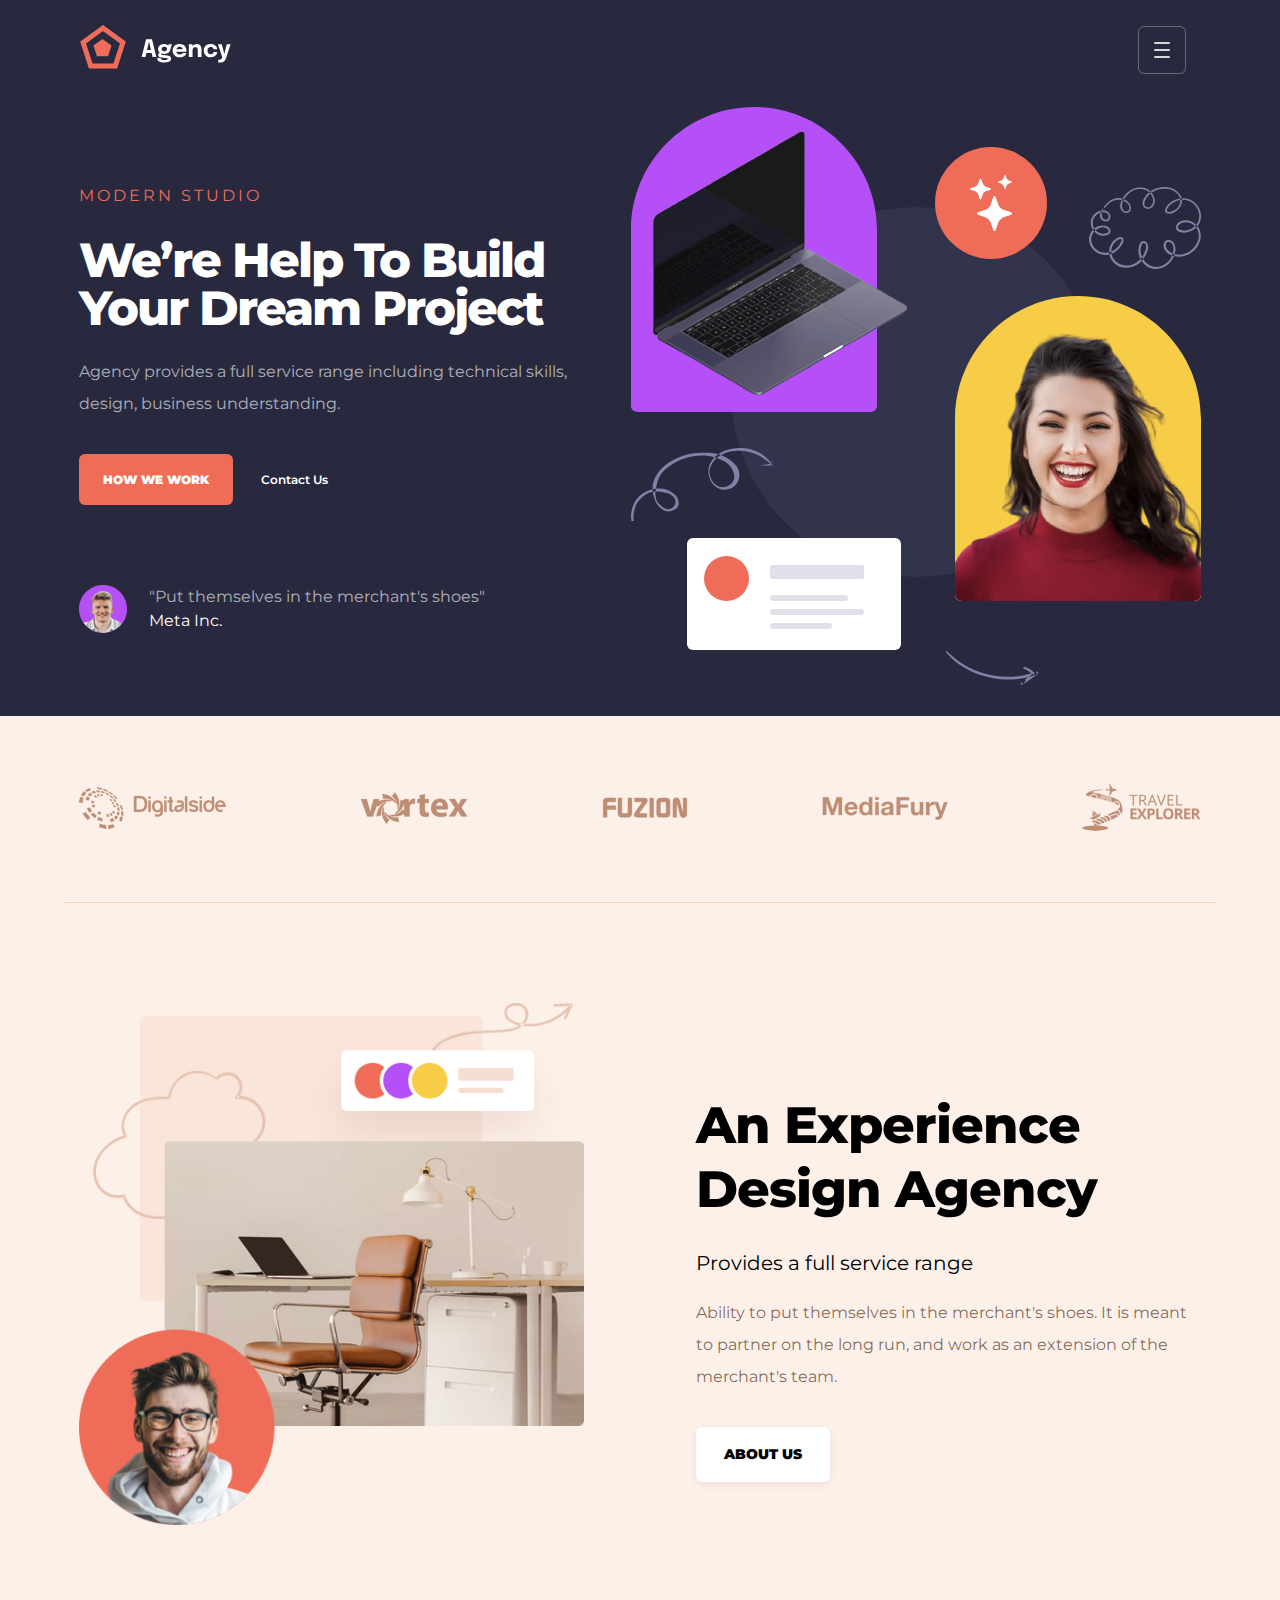
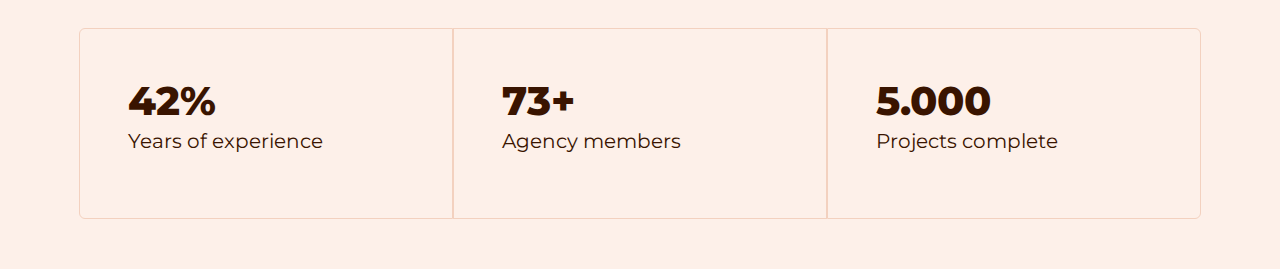
<file: Agency/index.html>
<!DOCTYPE html>
<html lang="en">

<head>
    <meta charset="UTF-8">
    <meta http-equiv="X-UA-Compatible" content="IE=edge">
    <meta name="viewport" content="width=device-width, initial-scale=1.0">
    <link rel="stylesheet" href="css/reset.css">
    <link rel="stylesheet" href="css/main.css">
    <title>Agency</title>
</head>

<body>
    <header class="header">
        <div class="header__inner container">
            <a href="" class="header__logo-link">
                <img src="./img/logo.svg" alt="" class="header__logo">
            </a>
            <nav class="header__nav">
                <ul class="header__list">
                    <li class="list__item">About</li>
                    <li class="list__item">Services</li>
                    <li class="list__item">Pricing</li>
                    <li class="list__item">Blog</li>
                </ul>
            </nav>
            <div class="header__action">
                <div class="action__button button button-outline">CONTACT</div>
            </div>
            <div class="header__popup-button">
                <div class="popup-button__inner">
                    <span class="popup-button__line" id="1"></span>
                    <span class="popup-button__line" id="2"></span>
                    <span class="popup-button__line" id="3"></span>
                </div>
            </div>
            <div class="header__popup"></div>
        </div>
    </header>
    <main class="main">
        <section class="hero">
            <div class="hero__inner container">
                <div class="hero__left">
                    <p class="hero__title title-big">We’re Help
                        To Build Your
                        Dream Project</p>
                    <p class="hero__desc desc">Agency provides a full service range including technical skills, design,
                        business understanding.</p>

                    <div class="hero__actions">
                        <div class="actions__about-button button button-inline-red">HOW WE WORK</div>
                        <div class="actions__contact-button button">Contact Us</div>
                    </div>


                    <div class="hero__review review-simple">
                        <div class="review__avatar">
                            <img src="./img/hero-avatar.png" alt="" class="avatar">
                        </div>
                        <div class="review__info">
                            <p class="review__text review-simple__text">"Put themselves in the merchant's shoes"</p>
                            <p class="review__author review-simple__author">Meta Inc.</p>
                        </div>
                    </div>
                </div>
                <div class="hero__right">
                    <img src="./img/hero-image.svg" alt="" class="hero__image">
                </div>
            </div>

        </section>
        <section class="logos">
            <div class="logos__inner container">
                <div class="logos__wrapper">
                    <img src="./img/Bitmap.png" alt="" class="logos__logo">
                </div>
                <div class="logos__wrapper">
                    <img src="./img/Bitmap-1.png" alt="" class="logos__logo">
                </div>
                <div class="logos__wrapper">
                    <img src="./img/Bitmap-2.png" alt="" class="logos__logo">
                </div>
                <div class="logos__wrapper">
                    <img src="./img/Bitmap-3.png" alt="" class="logos__logo">
                </div>
                <div class="logos__wrapper">
                    <img src="./img/Bitmap-4.png" alt="" class="logos__logo">
                </div>
            </div>
        </section>
        <section class="about">
            <div class="about__inner container">
                <div class="about__left">
                    <img src="./img/about-image.png" alt="" class="left__image">
                </div>
                <div class="about__right">
                    <p class="right__title title-medium">An Experience
                        Design Agency</p>
                    <p class="right__subtitle subtitle">Provides a full service range</p>
                    <p class="right__desc desc">Ability to put themselves in the merchant's shoes. It is meant to
                        partner on the long run, and work as an extension of the merchant's team.</p>
                    <div class="right__button button button-inline-white">ABOUT US</div>
                </div>
            </div>
        </section>
        <section class="stats">
            <div class="stats__inner container">
                <div class="stats__item">
                    <p class="stats__value">42%</p>
                    <p class="stats__text">Years of experience</p>
                </div>
                <div class="stats__item">
                    <p class="stats__value">73+</p>
                    <p class="stats__text">Agency members</p>
                </div>
                <div class="stats__item">
                    <p class="stats__value">5.000</p>
                    <p class="stats__text">Projects complete</p>
                </div>
            </div>
        </section>

    </main>
    <footer class="footer"></footer>
    <script src="./js/header.js" class=""></script>
    <script src="./js/anims.js" class=""></script>
    <script src="./js/animateplus.js" class=""></script>


</body>

</html>
</file>
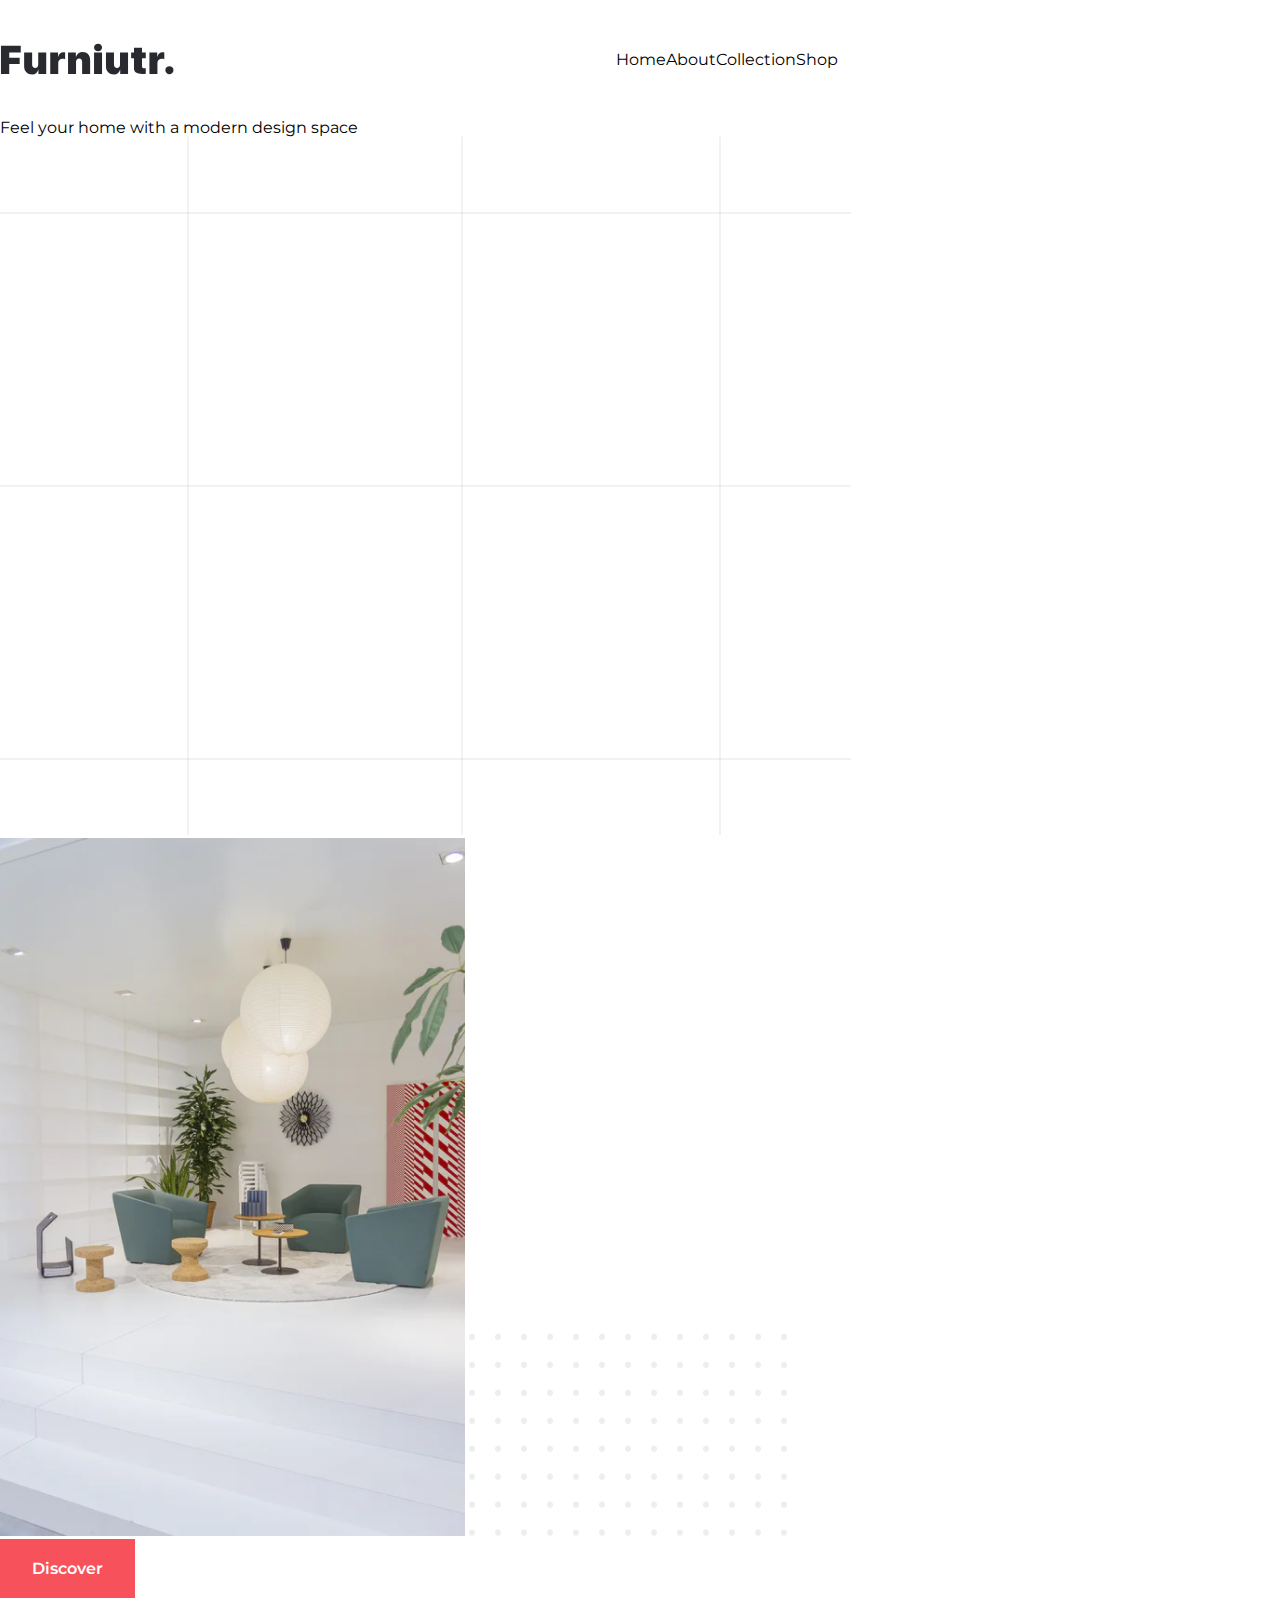
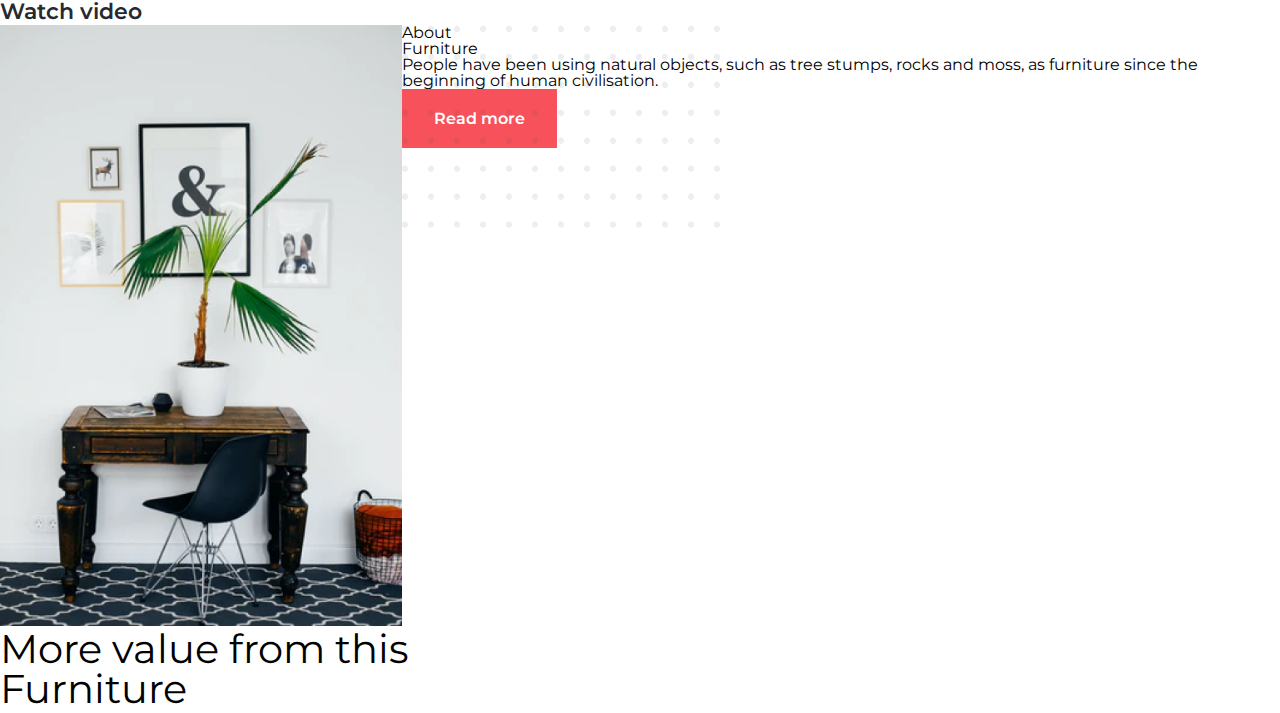
<file: Furniture/index.html>
<!DOCTYPE html>
<html lang="en">

<head>
    <meta charset="UTF-8">
    <meta http-equiv="X-UA-Compatible" content="IE=edge">
    <meta name="viewport" content="width=device-width, initial-scale=1.0">
    <link rel="stylesheet" href="css/reset.css">
    <link rel="stylesheet" href="css/main.css">
    <title>Furniutur.</title>
</head>

<body>
    <header class="header">
        <div class="header__inner container">
            <a href="" class="header__logo-link">
                <img src="./img/logo.svg" alt="" class="header__logo">
            </a>
            <nav class="header__nav">
                <ul id="menu" class="header__uo-list">
                    <li class="uo-list__item">Home</li>
                    <li class="uo-list__item">About</li>
                    <li class="uo-list__item">Collection</li>
                    <li class="uo-list__item">Shop</li>
                </ul>
            </nav>
            <div class="header__icons">
                <div class="header__checkout-icon gg-shopping-bag icon"></div>
                <div class="header__search-icon gg-search icon "></div>
            </div>
            <div id="burger-menu" class="header__burger-menu burger-menu">
                <div class="burger-menu__top-line burger-menu__line"></div>
                <div class="burger-menu__middle-line burger-menu__line"></div>
                <div class="burger-menu__bottom-line burger-menu__line"></div>
            </div>
            <div id="popup" class="header__popup"></div>
        </div>
    </header>
    <main class="main">
        <section class="hero-section">
            <div class="hero-section__inner container">
                <p class="hero-section__title title">Feel your home
                    with a modern design
                    space</p>
                <p class="hero-section__desc desc"></p>
                <img src="./img/hero-bg.png" alt="" class="hero-section__bg">
                <div class="hero-section__item-pattern">
                    <img src="./img/hero-item.png" alt="" class="hero-section__item">
                    <img src="./img/hero-pattern.png" alt="" class="hero-section__pattern">
                </div>
                <div class="hero-section__bottom">
                    <div class="hero-section__button button button-red">Discover</div>
                    <div class="hero-section__wv-button wv-button">
                        <div class="wv-button__icon">
                            <div class="gg-shape-triangle icon"></div>
                        </div>
                        <p class="wv-button__title">Watch video</p>
                    </div>
                </div>
            </div>
        </section>
        <section class="ptd-section">
            <div class="ptd-section__inner container">
                <div class="ptd-section__left">
                    <img src="./img/ptd-item.png" alt="" class="ptd-section__image">
                    <div class="left__rect-1"></div>
                    <div class="left__rect-2"></div>
                    <img src="./img/hero-pattern.png" alt="" class="ptd-section__pattern">
                </div>
                <div class="ptd-section__right">
                    <p class="ptd-section__title title">About<br><span class="outline-text">Furniture</span></p>
                    <p class="ptd-section__desc desc">People have been using natural objects, such as tree
                        stumps, rocks and moss, as furniture since the
                        beginning of human civilisation. </p>
                    <div class="ptd-section__button button button-red">Read more</div>
                </div>

            </div>

        </section>
        <section class="review-p-section">
            <div class="review-p-section__inner container">
                <p class="review-p-section__title title">More value from this<br><span class="outline-text">Furniture</span> </p>
            </div>
        </section>
    </main>
    <script src="./js/header.js" class=""></script>
</body>

</html>
</file>
<file: Agency/css/main.css>
@import url(https://fonts.googleapis.com/css?family=Montserrat:100,200,300,regular,500,600,700,800,900,100italic,200italic,300italic,italic,500italic,600italic,700italic,800italic,900italic);
:root {
  --header-height: 100;
  --container-width: 1140;
  --container-pd: 15;
  --body-color: #FDF0E9;
  --accent-color: #EF6C57;
  --text-color: white;
  --text-sub-color: #B2B2BA;
  --text-accent-color: #EF6C57;
  /*========== Font and typography ==========*/
  --body-font: 'Montserrat';
  --normal-font-size: 1rem;
  --font-medium: 500;
  --font-semi-bold: 600;
  --font-black: 900;
  /*========== z index ==========*/
  --z-tooltip: 10;
  --z-fixed: 100;
}

/*=============== BASE ===============*/
* {
  -webkit-box-sizing: border-box;
          box-sizing: border-box;
}

html {
  scroll-behavior: smooth;
}

body {
  margin: var(--header-height) 0 0 0;
  font-family: var(--body-font);
}

ul {
  list-style: none;
}

a {
  text-decoration: none;
}

img {
  max-width: 100%;
  height: auto;
}

button,
input {
  border: none;
  outline: none;
}

button {
  cursor: pointer;
  font-family: var(--body-font);
  font-size: var(--normal-font-size);
}

.title-big {
  font-style: normal;
  font-weight: 800;
  font-size: 4.5rem;
  line-height: 5rem;
  letter-spacing: -2px;
}

.subtitle {
  font-style: normal;
  font-weight: 400;
  font-size: 1.25rem;
  line-height: 2rem;
}

.title-medium {
  font-style: normal;
  font-weight: 800;
  font-size: 3.5rem;
  line-height: 4rem;
  letter-spacing: -1px;
}

.title-small {
  font-style: normal;
  font-weight: 800;
  font-size: 2.5rem;
  line-height: 3rem;
}

.title-extra-small {
  font-style: normal;
  font-weight: 700;
  font-size: 1.5rem;
  line-height: 2rem;
}

.desc {
  font-style: normal;
  font-weight: 400;
  font-size: 1rem;
  line-height: 2rem;
  /* or 200% */
  /* Text_Dark_Gray */
  color: rgba(57, 20, 0, 0.64);
}

.button {
  cursor: pointer;
  color: white;
  display: inline-block;
  font-style: normal;
  font-weight: 600;
  line-height: 27px;
  font-size: 0.875rem;
  padding: 1em 2em;
  border-radius: calc(6 / 16 * 1rem);
}

.button-outline {
  border: 1px solid rgba(255, 255, 255, 0.295743);
  -webkit-box-sizing: border-box;
          box-sizing: border-box;
}

.button-inline-red {
  font-weight: 900;
  background-color: var(--accent-color);
  color: white;
}

.button-inline-white {
  font-weight: 900;
  background-color: white;
  -webkit-box-shadow: 0px 0.1875rem 0.5625rem rgba(57, 20, 0, 0.08);
          box-shadow: 0px 0.1875rem 0.5625rem rgba(57, 20, 0, 0.08);
  border-radius: 0.375rem;
  color: black;
}

.header {
  z-index: 10;
  width: 100%;
  background-color: #28293E;
  height: calc(var(--header-height) / 16 * 1rem);
  position: fixed;
  left: 0;
  top: 0;
}

.header__inner {
  position: relative;
  color: white;
  height: 100%;
  display: -webkit-box;
  display: -ms-flexbox;
  display: flex;
  -webkit-box-pack: justify;
      -ms-flex-pack: justify;
          justify-content: space-between;
  -webkit-box-align: center;
      -ms-flex-align: center;
          align-items: center;
}

.header__list {
  cursor: pointer;
  display: -webkit-box;
  display: -ms-flexbox;
  display: flex;
  -webkit-box-align: center;
      -ms-flex-align: center;
          align-items: center;
  gap: calc(100 / 16 * 1rem);
}

.header__list .list__item:hover {
  color: var(--accent-color);
  -webkit-transition: color 0.5s ease-in-out;
  transition: color 0.5s ease-in-out;
}

.header__popup {
  overflow: hidden;
  padding: 4.5rem 1rem 1rem 3rem;
  width: 100vw;
  height: 100vh;
  top: -1000px;
  left: 0;
  position: fixed;
  background-color: #28293E;
  -webkit-transition: top 0.5s;
  transition: top 0.5s;
}

.header__popup .header__list {
  font-size: 3rem;
  display: -webkit-box;
  display: -ms-flexbox;
  display: flex;
  -webkit-box-orient: vertical;
  -webkit-box-direction: normal;
      -ms-flex-direction: column;
          flex-direction: column;
  -webkit-box-align: start;
      -ms-flex-align: start;
          align-items: flex-start;
  gap: 2rem;
  z-index: 10;
}

.header__popup .header__list .list__item:hover {
  color: var(--accent-color);
  -webkit-transition: color 0.5s ease;
  transition: color 0.5s ease;
}

.header .--popup-active {
  left: 0;
  top: 0;
  position: fixed;
  -webkit-transition: top 0.5s;
  transition: top 0.5s;
}

.header__popup-button {
  cursor: pointer;
  position: absolute;
  top: -1000px;
  display: -webkit-box;
  display: -ms-flexbox;
  display: flex;
  -webkit-box-align: center;
      -ms-flex-align: center;
          align-items: center;
  -webkit-box-pack: center;
      -ms-flex-pack: center;
          justify-content: center;
  width: 3rem;
  height: 3rem;
  border: 1px solid rgba(255, 255, 255, 0.295743);
  -webkit-box-sizing: border-box;
          box-sizing: border-box;
  border-radius: 6px;
}

.header__popup-button .popup-button__inner {
  width: 1rem;
  height: 1rem;
  display: -webkit-box;
  display: -ms-flexbox;
  display: flex;
  -webkit-box-orient: vertical;
  -webkit-box-direction: normal;
      -ms-flex-direction: column;
          flex-direction: column;
  -webkit-box-pack: justify;
      -ms-flex-pack: justify;
          justify-content: space-between;
}

.header__popup-button .popup-button__line {
  display: block;
  width: 1rem;
  height: 0.1rem;
  background: #D8D8D8;
  border-radius: 1px;
}

.header .--popup-button-active {
  z-index: 10;
}

.main {
  padding: calc(var(--header-height) / 16 * 1rem) 0px 0px 0px;
}

.hero {
  background-color: #28293E;
  /* 
    &__images {
        position: relative;
        z-index : 1;
        top     : 0;
        width   : rem(500);
        height  : rem(500);
        font-size: 0.85rem;


        .hero-notebook {
            width: calc(276 / 16 * 1em);

            position: absolute;
            left    : 0;
            top     : rem(70);
        }


        .hero-human {
            width: calc(246 / 16 * 1em);
            position: absolute;
            right   : 0;
            top     : rem(190);
        }


        .hero-card {
            width: calc(214 / 16 * 1em);

            position: absolute;
            left    : rem(70);
            bottom  : rem(30);
        }


        .hero-round {
            width: calc(112 / 16 * 1em);

            position: absolute;
            top     : rem(60);
            right   : rem(160);
        }



        .hero__round {
            z-index         : -1;
            position        : absolute;
            top             : 50%;
            left            : 50%;
            transform       : translate(-50%, -50%);
            width           : calc(246 / rem(300) * 1em);
            height           : calc(246 / rem(300) * 1em);
            border-radius   : 100vw;
            background-color: #32334C;
        }
    } */
}

.hero__inner {
  display: -webkit-box;
  display: -ms-flexbox;
  display: flex;
  -webkit-box-pack: justify;
      -ms-flex-pack: justify;
          justify-content: space-between;
}

.hero__pattern {
  position: relative;
  width: 100%;
}

.hero__pattern .pattern__inner {
  position: absolute;
  top: 15%;
  left: 600px;
  z-index: 1;
  width: 7.5rem;
}

.hero__title {
  z-index: 100;
  padding: 5rem 0px 0px 0px;
  font-style: normal;
  font-weight: 800;
  font-size: calc(clamp(3.5rem, 4.5vw, 4.5rem));
  line-height: 5rem;
  /* or 111% */
  letter-spacing: -0.125rem;
  /* Text_Light */
  color: #FFFFFF;
  max-width: 34.375rem;
}

.hero__title:before {
  content: 'MODERN STUDIO';
  display: block;
  margin: 0px 0px 1.5rem 0px;
  font-style: normal;
  font-weight: 400;
  font-size: 1rem;
  line-height: 2rem;
  /* identical to box height, or 200% */
  letter-spacing: 3px;
  text-transform: uppercase;
  /* Text_Light_Accent */
  color: #EF6D58;
}

.hero__desc {
  margin: 1.5rem 0px 2.125rem 0px;
  font-style: normal;
  font-weight: 400;
  font-size: 1rem;
  line-height: 2rem;
  /* or 200% */
  /* Text_Light_Gray */
  color: rgba(255, 255, 255, 0.64);
  max-width: 31.25rem;
}

.hero__actions {
  padding: 0px 0px 5rem 0px;
}

.hero__actions .actions__about-button {
  font-size: 0.875rem;
}

.hero__actions .actions__contact-button {
  font-size: 0.875rem;
}

.hero__review {
  padding: 0px 0px 5rem 0px;
}

.hero__right {
  display: -webkit-box;
  display: -ms-flexbox;
  display: flex;
  -webkit-box-align: center;
      -ms-flex-align: center;
          align-items: center;
  font-size: 0.9rem;
}

.logos {
  background-color: #FDF0E9;
  height: 11.6875rem;
  display: -webkit-box;
  display: -ms-flexbox;
  display: flex;
  -webkit-box-align: center;
      -ms-flex-align: center;
          align-items: center;
  -webkit-box-pack: center;
      -ms-flex-pack: center;
          justify-content: center;
}

.logos__inner {
  width: 100%;
  height: 100%;
  display: -webkit-box;
  display: -ms-flexbox;
  display: flex;
  -webkit-box-align: center;
      -ms-flex-align: center;
          align-items: center;
  -webkit-box-pack: justify;
      -ms-flex-pack: justify;
          justify-content: space-between;
  -ms-flex-wrap: wrap;
      flex-wrap: wrap;
  border-bottom: 1px solid #F3D1BF;
  -webkit-column-gap: 10%;
          column-gap: 10%;
}

.about {
  background-color: #FDF0E9;
  padding: 6.25rem 0px 3.125rem 0px;
}

.about__inner {
  display: -ms-grid;
  display: grid;
  -ms-grid-columns: (minmax(30ch, 1fr))[auto-fit];
      grid-template-columns: repeat(auto-fit, minmax(30ch, 1fr));
  grid-gap: 10%;
}

.about__right .right__title {
  margin: 5.625rem 0px 1.625rem 0px;
  font-size: calc(clamp(2.5rem, 4vw , 3.5rem));
}

.about__right .right__subtitle {
  margin: 0px 0px 1.125rem 0px;
}

.about__right .right__desc {
  margin: 0px 0px 2.125rem 0px;
  max-width: 50ch;
}

.review-simple {
  display: -webkit-box;
  display: -ms-flexbox;
  display: flex;
  gap: 1.375rem;
}

.review-simple__text {
  font-style: normal;
  font-weight: 400;
  font-size: 1rem;
  line-height: 1.5rem;
  /* identical to box height, or 200% */
  /* Text_Light_Gray */
  color: rgba(255, 255, 255, 0.64);
}

.review-simple__author {
  font-style: normal;
  font-weight: 400;
  font-size: 1rem;
  line-height: 1.5rem;
  /* identical to box height, or 200% */
  /* Text_Light */
  color: #FFFFFF;
}

.stats {
  background: #FDF0E9;
  padding: 3.125rem 0px 3.125rem 0px;
}

.stats__inner {
  display: -ms-grid;
  display: grid;
  -ms-grid-columns: (minmax(30ch, 1fr))[auto-fit];
      grid-template-columns: repeat(auto-fit, minmax(30ch, 1fr));
}

.stats__item {
  padding: 3rem;
  border: 1px solid #F3D1BF;
}

.stats__item:nth-child(1) {
  border-radius: 0.375rem 0px 0px 0.375rem;
}

.stats__item:nth-child(3) {
  border-radius: 0 0.375rem 0.375rem 0;
}

.stats__text {
  margin: 0px 0px 0.8125rem 0px;
  font-style: normal;
  font-weight: 400;
  font-size: 1.25rem;
  line-height: 2rem;
  /* identical to box height, or 160% */
  /* Text_Dark */
  color: #391400;
}

.stats__value {
  font-style: normal;
  font-weight: 800;
  font-size: 2.5rem;
  line-height: 3rem;
  /* identical to box height, or 120% */
  /* Text_Dark */
  color: #391400;
}

.container {
  max-width: calc(var(--container-width) / 16 * 1rem);
  margin-left: auto;
  margin-right: auto;
  padding-left: calc(var(--container-pd) / 16 * 1rem);
  padding-right: calc(var(--container-pd) / 16 * 1rem);
}

@media (max-width: 1300px) {
  .container {
    max-width: 90vw;
  }
  .header__list {
    display: none;
  }
  .header__action {
    display: none;
  }
  .header__popup-button {
    top: 50%;
    -webkit-transform: translateY(-50%);
            transform: translateY(-50%);
    right: 1.875rem;
    -webkit-transition: all 0.5s ease-in-out;
    transition: all 0.5s ease-in-out;
  }
  .hero__title {
    font-size: 3rem;
    line-height: 1;
  }
  .hero__actions .actions__contact-button {
    font-size: 0.75rem;
  }
  .hero__actions .actions__about-button {
    font-size: 0.75rem;
  }
  .hero__right {
    display: -webkit-box;
    display: -ms-flexbox;
    display: flex;
    -webkit-box-align: center;
        -ms-flex-align: center;
            align-items: center;
    -webkit-box-pack: center;
        -ms-flex-pack: center;
            justify-content: center;
  }
  .logos__inner {
    -ms-flex-wrap: wrap;
        flex-wrap: wrap;
  }
  .logos__inner .logos__logo {
    -webkit-box-flex: 0;
        -ms-flex: 0 1 auto;
            flex: 0 1 auto;
  }
}

@media (max-width: 900px) {
  .hero__title {
    padding: 0px 0px 0px 0px;
  }
  .hero__inner {
    -webkit-box-orient: vertical;
    -webkit-box-direction: normal;
        -ms-flex-direction: column;
            flex-direction: column;
  }
  .hero__left {
    -webkit-box-ordinal-group: 3;
        -ms-flex-order: 2;
            order: 2;
  }
  .hero__right {
    -webkit-box-ordinal-group: 2;
        -ms-flex-order: 1;
            order: 1;
  }
  .hero__image {
    width: 70%;
  }
  .about {
    padding: 3.125rem 0px 5rem 0px;
  }
  .about__inner {
    grid-gap: 7.5%;
  }
  .about__right .right__title {
    margin: 0px;
  }
}

@media (max-width: 900px) and (max-width: 480px) {
  :root {
    --header-height: 80;
  }
  .container {
    max-width: 95vw;
  }
  .logos {
    height: 15rem;
  }
  .hero__title {
    font-size: 2.2rem;
    line-height: 1.5;
    padding: 0rem 0px 0px 0px;
  }
  .hero__actions {
    padding: 0px 0px 3.125rem 0px;
  }
  .hero__review {
    padding: 0px 0px 1.875rem 0px;
  }
}

@media (max-width: 900px) and (max-width: 370px) {
  .hero__title {
    font-size: 1.9rem;
    line-height: 1.5;
    padding: 0px 0px 0px 0px;
  }
  .hero__desc {
    font-size: 0.8rem;
    line-height: 1.5;
  }
  .hero .hero__actions {
    padding: 0px 0px 3.5rem 0px;
  }
  .hero .actions__about-button {
    font-size: 0.5rem;
  }
  .hero .actions__contact-button {
    font-size: 0.5rem;
  }
  .hero .hero__review {
    gap: 0.75rem;
  }
  .hero .review__text {
    font-size: 0.75rem;
    line-height: 1.5;
  }
  .hero .review__author {
    font-size: 0.75rem;
    line-height: 1.5;
  }
  .hero .review__avatar {
    width: 1.875rem;
  }
}
/*# sourceMappingURL=main.css.map */
</file>
<file: Furniture/css/main.css>
@import url(https://fonts.googleapis.com/css?family=Montserrat:100,200,300,regular,500,600,700,800,900,100italic,200italic,300italic,italic,500italic,600italic,700italic,800italic,900italic);
:root {
  --header-height: 120px;
  --body-color: white;
  --accent-color: #F7515C;
  --sub-accent-color: hsla(356, 91, 64, 95%);
  --text-color: #282A30;
  --text-sub-color: hsla(225, 9, 17, 70%);
  /*========== Font and typography ==========*/
  --body-font: 'Montserrat';
  --normal-font-size: 1rem;
  --font-medium: 500;
  --font-semi-bold: 600;
  --font-black: 900;
  /*========== Font and typography ==========*/
  /*========== z index ==========*/
  --z-tooltip: 10;
  --z-fixed: 100;
  /*========== z index ==========*/
}

.button {
  cursor: pointer;
  color: white;
  display: inline-block;
  font-style: normal;
  font-weight: 600;
  line-height: 27px;
  padding: 1em 2em;
}

.button-red {
  background-color: var(--accent-color);
}

.wv-button {
  display: -webkit-box;
  display: -ms-flexbox;
  display: flex;
  gap: rem(20);
  -webkit-box-align: center;
      -ms-flex-align: center;
          align-items: center;
  cursor: pointer;
}

.wv-button__icon {
  display: -webkit-box;
  display: -ms-flexbox;
  display: flex;
  -webkit-box-align: center;
      -ms-flex-align: center;
          align-items: center;
  -webkit-box-pack: center;
      -ms-flex-pack: center;
          justify-content: center;
  -webkit-transform: rotate(90deg);
          transform: rotate(90deg);
  background-color: white;
  -webkit-box-shadow: 0px 4px 70px rgba(0, 0, 0, 0.15);
          box-shadow: 0px 4px 70px rgba(0, 0, 0, 0.15);
  width: rem(58);
  height: rem(58);
  border-radius: 100%;
}

.wv-button__title {
  font-style: normal;
  font-weight: 600;
  font-size: 22px;
  line-height: 27px;
  color: #27292f;
}

/*=============== SCROLL UP ===============*/
.scrollup {
  position: fixed;
  background: var(--container-color);
  right: 1rem;
  bottom: -20%;
  display: -webkit-inline-box;
  display: -ms-inline-flexbox;
  display: inline-flex;
  padding: .3rem;
  border-radius: .25rem;
  z-index: var(--z-tooltip);
  opacity: .8;
  -webkit-transition: .4s;
  transition: .4s;
}

.scrollup:hover {
  background-color: var(--first-color);
  opacity: 1;
}

.scrollup__icon {
  font-size: 1.25rem;
  color: var(--title-color);
}

/* Show Scroll Up*/
.show-scroll {
  bottom: 3rem;
}

/*=============== SCROLL BAR ===============*/
::-webkit-scrollbar {
  width: .6rem;
  background: #413e3e;
}

::-webkit-scrollbar-thumb {
  background: #272525;
  border-radius: .5rem;
}

/*=============== BASE ===============*/
* {
  -webkit-box-sizing: border-box;
          box-sizing: border-box;
}

html {
  scroll-behavior: smooth;
}

body {
  margin: var(--header-height) 0 0 0;
  font-family: var(--body-font);
}

ul {
  list-style: none;
}

a {
  text-decoration: none;
}

img {
  max-width: 100%;
  height: auto;
}

button,
input {
  border: none;
  outline: none;
}

button {
  cursor: pointer;
  font-family: var(--body-font);
  font-size: var(--normal-font-size);
}

.header {
  height: var(--header-height);
  width: 100%;
  position: fixed;
  left: 0;
  top: 0;
  z-index: 100;
  background-color: white;
}

.header__logo {
  all: unset;
}

.header__inner {
  height: 100%;
  display: -webkit-box;
  display: -ms-flexbox;
  display: flex;
  -webkit-box-align: center;
      -ms-flex-align: center;
          align-items: center;
  -webkit-box-pack: justify;
      -ms-flex-pack: justify;
          justify-content: space-between;
}

.header__uo-list {
  color: var(--text-sub-color);
  display: -webkit-box;
  display: -ms-flexbox;
  display: flex;
  -webkit-box-align: center;
      -ms-flex-align: center;
          align-items: center;
  gap: rem(140);
}

.header .uo-list__item {
  cursor: pointer;
}

.header .uo-list__item:hover {
  color: var(--accent-color);
  -webkit-transition: color 0.3s ease-in-out;
  transition: color 0.3s ease-in-out;
}

.header__icons {
  gap: rem(85);
  display: -webkit-box;
  display: -ms-flexbox;
  display: flex;
  -webkit-box-align: center;
      -ms-flex-align: center;
          align-items: center;
}

.header .icon:hover {
  cursor: pointer;
  color: var(--accent-color);
  -webkit-transition: color 0.3s ease-in-out;
  transition: color 0.3s ease-in-out;
}

.header__popup {
  width: 50vw;
  height: 100vh;
  z-index: 100;
  left: -100%;
  top: 0;
  position: fixed;
  background-color: white;
  -webkit-box-shadow: 0px 4px 70px rgba(0, 0, 0, 0.15);
          box-shadow: 0px 4px 70px rgba(0, 0, 0, 0.15);
  -webkit-transition: left 1s;
  transition: left 1s;
}

.header__popup-open {
  left: 0;
  -webkit-transition: left 0.5s;
  transition: left 0.5s;
}

.header__popup-open .header__uo-list {
  padding: 1rem;
  display: -webkit-box;
  display: -ms-flexbox;
  display: flex;
  -webkit-box-orient: vertical;
  -webkit-box-direction: normal;
      -ms-flex-direction: column;
          flex-direction: column;
  row-gap: 1rem;
  -webkit-box-align: start;
      -ms-flex-align: start;
          align-items: flex-start;
}

.header__popup-open .uo-list__item:hover {
  color: var(--accent-color);
  -webkit-transition: color 0.3s;
  transition: color 0.3s;
}

.header__burger-menu {
  display: none;
}

.ptd-section {
  margin: rem(250) 0px 0px 0px;
}

.ptd-section__inner {
  display: -webkit-box;
  display: -ms-flexbox;
  display: flex;
}

.ptd-section__image {
  width: rem(480);
  height: rem(720);
}

.ptd-section__desc {
  max-width: rem(520);
  margin: rem(55) 0px 3rem 0px;
}

.ptd-section__right {
  margin: 0px 0px 0px rem(128);
}

.ptd-section__pattern {
  position: absolute;
  bottom: rem(-60);
  right: rem(-100);
}

.ptd-section__left {
  position: relative;
}

.ptd-section__left .left__rect-1 {
  top: rem(500);
  left: rem(-50);
  z-index: -1;
  position: absolute;
  width: rem(250);
  height: rem(180);
  background-color: #282A30;
}

.ptd-section__left .left__rect-2 {
  top: rem(360);
  right: rem(50);
  z-index: -1;
  position: absolute;
  width: rem(300);
  height: rem(305);
  background-color: #282A30;
}

.review-p-section {
  margin: rem(200) 0px 0px 0px;
}

.review-p-section__title {
  font-size: 40px;
}
/*# sourceMappingURL=main.css.map */
</file>
